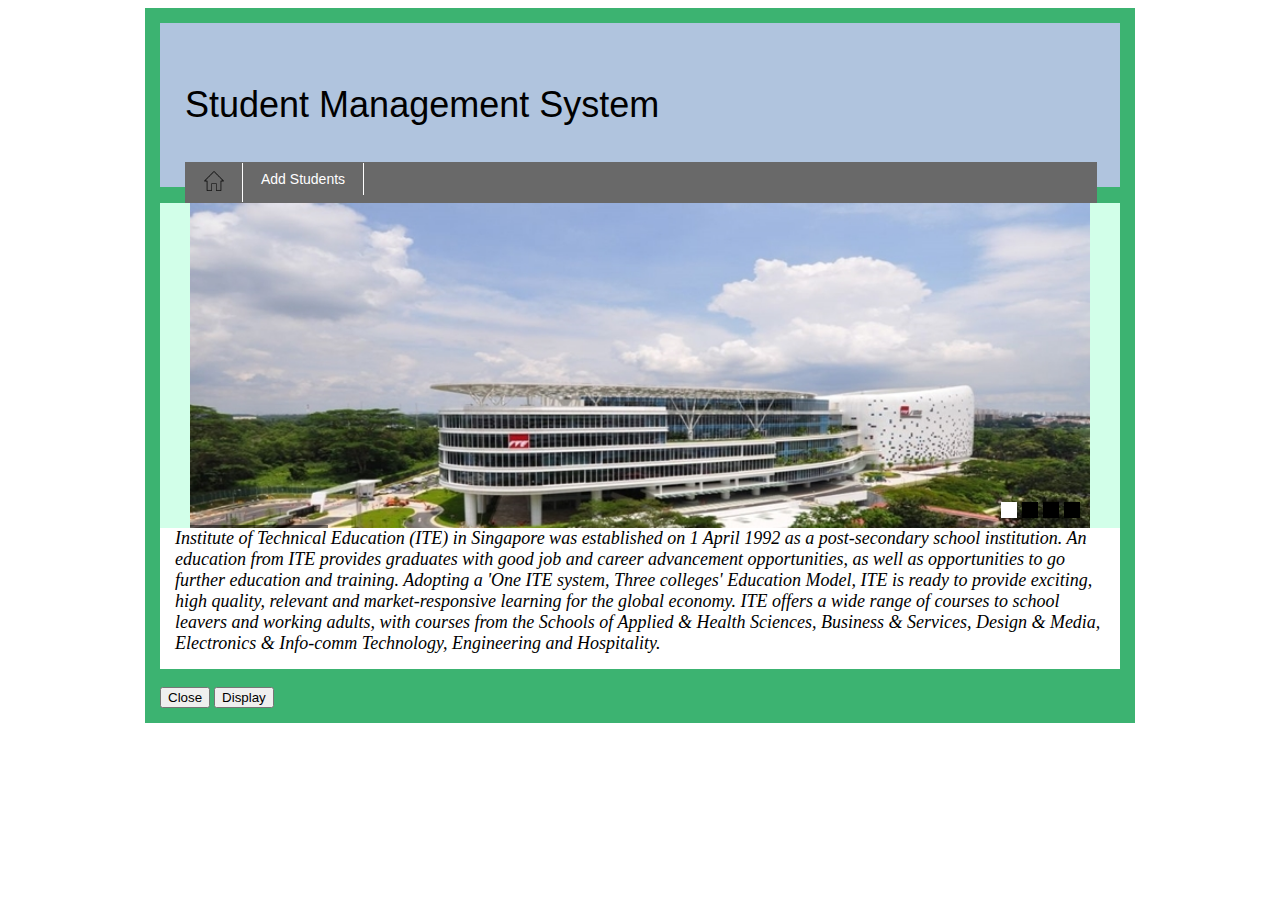
<file: Student_management_system/Index.html>
<!doctype html>
<html>
<head>
<meta charset="UTF-8">
<title>Index</title>
<link rel="stylesheet" type="text/css" href="jquery.slider.css">
<script src="jquery.min.js"></script>
<script src="jquery.slider.min.js"></script>
<link rel="stylesheet" type="text/css" href="style.css">
<script src="homebuttons.js"></script>
</head>

<body>
   <div id="wrapper">
  <div id="header">
    <div title="page1">
      <p>Student Management System</p>
    </div>
    <div id="topnav">
      <ul>
        <li>
          <a href="Index.html">
            <img src="home-icon-png-white-18.jpg" width="20" height="20">
          </a>
        </li>
        <li>
          <a href="student.html" style="color: white;">Add Students</a>
        </li>
      </ul>
    </div>
  </div>
  <div id="content-wrapper">
		<div class="sposition">
            <div class="slider">
                <div>
                    <img src="colpci1.jpg" class="colpci1">
                </div>

                <div>
                    <img src="colpci2.jpg" class="colpci2">
                </div>

                <div>
                    <img src="colpci3.png" class="colpci3">
                </div>
        
                <div>
                    <img src="colpci4.jpg" class="colpci4">
                </div>
            </div>
        </div>
	   </div>
	   <div id="box">
				<p class="paris">Institute of Technical Education (ITE) in Singapore was established on 1 April 1992 as a post-secondary school institution. An education from ITE provides graduates with good job and career advancement opportunities, as well as opportunities to go further education and training. Adopting a 'One ITE system, Three colleges' Education Model, ITE is ready to provide exciting, high quality, relevant and market-responsive learning for the global economy. ITE offers a wide range of courses to school leavers and working adults, with courses from the Schools of Applied &amp; Health Sciences, Business &amp; Services, Design &amp; Media, Electronics &amp; Info-comm Technology, Engineering and Hospitality.
				</p>
			</div>
	   <div class="flex-container">
	   <input type="button" value="Close" name="button1" id="button1" class="buttons">
	   <input type="button" value="Display" name="button2" id="button2" class="buttons">
		   </div>
	</div>
<script>
    $(".slider").slideshow({
        width : 900, 
        height : 325,
        transition : ['barLeft', 'barRight']
    });
</script>
</body>
</html>
</file>
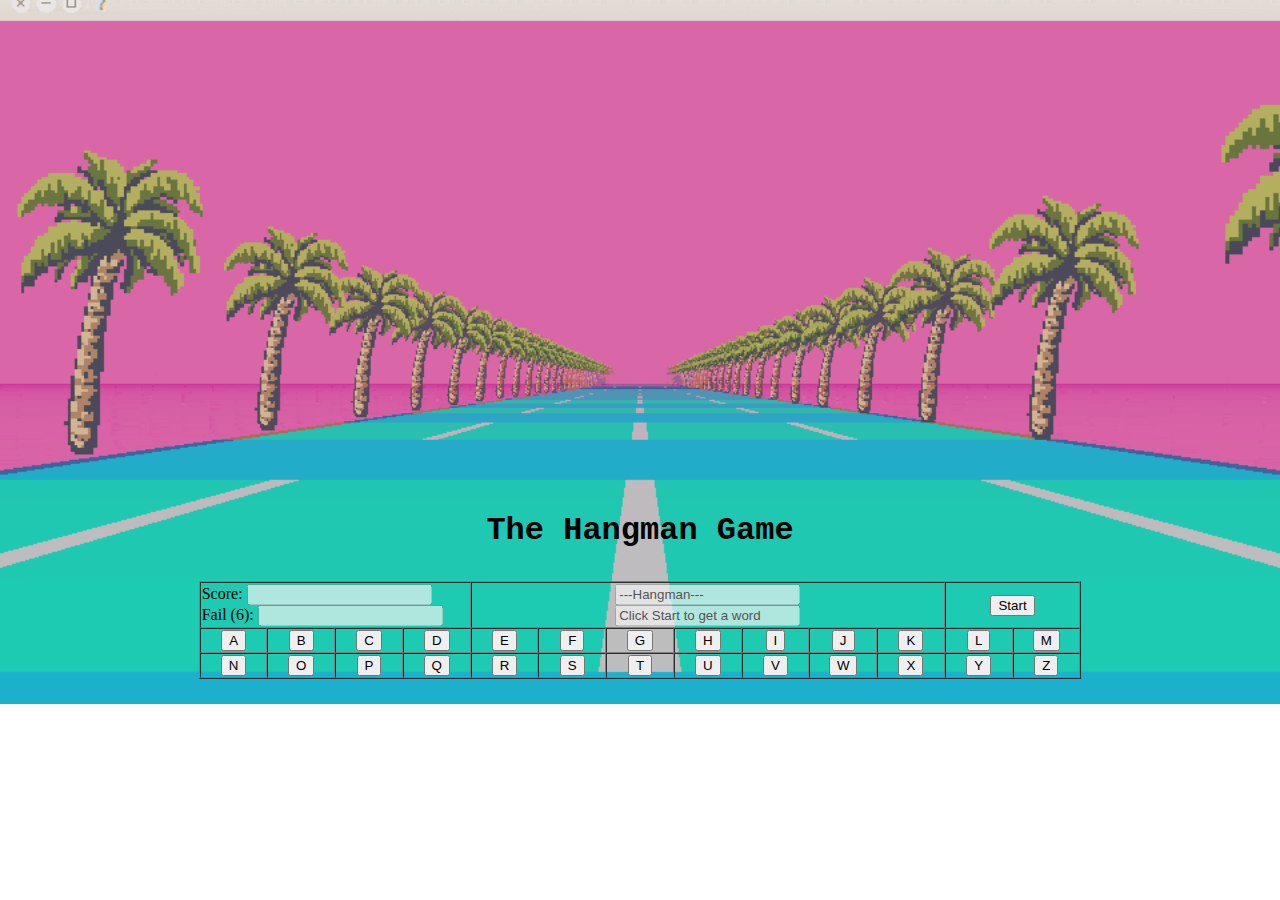
<file: Hangman Game/HangmanGame.html>
<!doctype html>
<html>
<head>
<meta charset="utf-8">
<title>Untitled Document</title>
	<link type="text/css" rel="stylesheet" href="styles.css">
<script type="text/javascript">
randomwords = ["Singapore", "Malaysia", "Japan", "Somalia", "England", "Korea"];
	guessWord = "";
	selectedWord="";
	score=0;
	fails=0;
	function start()	
	{
		var inputs = document.getElementsByTagName("INPUT");
        for (var i = 0; i < inputs.length; i++) {
            inputs[i].disabled = false;
			document.getElementById("box1").disabled = true;
			document.getElementById("box2").disabled = true;
			document.getElementById("score1").disabled = true;
			document.getElementById("score2").disabled = true;
        }
		document.getElementById("box2").value = null;
		fails="0";
		num = Math.floor(Math.random() * randomwords.length);
		selectedWord = randomwords[num].toUpperCase();
		guessWord = "";
		for(x=0; x<selectedWord.length;x++)
		{
			guessWord += "*";
		}
		document.getElementById("box1").value = guessWord;
		document.getElementById("score1").value = score;
		document.getElementById("score2").value = fails;
	}
	function check(value)
		{
			document.getElementById(value).disabled = true;
			document.getElementById("box2").value = document.getElementById("box2").value + value + ", ";
			correct=false
			for(i=0; i<selectedWord.length;i++)
				{
					if(value==selectedWord.charAt(i))
					{
						guessWord=  guessWord.substr(0 , i) + value + guessWord.substr(i+1);
						correct=true
					}
				}
				if(correct==false)
				{
					fails++;
					document.getElementById("score2").value = fails;
				if(fails > 5)
					{
						alert("You have exceeded " + fails + " tries, click start to try again !");
					}
				}
			document.getElementById("box1").value = guessWord;
				if(guessWord==selectedWord)
					{
						score++;
						document.getElementById("score1").value=score;
						alert("Nice you guessed it, now click start to get a new word again !");
					}
		}
</script>
</head>
<body>
	<h1 align="center"><p class="monospace">The Hangman Game</p></h1>
<table border="1" cellspacing="0" align="center">
  <tr>
    <td colspan="4"> Score:
      <input type="text" id="score1" disabled>
      <br/>
      Fail (6):
      <input type="text" id="score2" disabled></td>
    <td colspan="7" align="center"><input type="text" id="box1" value="---Hangman---" disabled>
      <br/>
      <input type="text" id="box2" value="Click Start to get a word" disabled>
	  </td>
    <td colspan="2" align="center"><input type="button" value="Start" onClick="start()"/></td>
  </tr>
  <tr>
    <td width ="7%" align="center"><input type="button" id="A" value="A" onClick="check('A')"/></td>
    <td width ="7%" align="center"><input type="button" id="B" value="B" onClick="check('B')"/></td>
    <td width ="7%" align="center"><input type="button" id="C" value="C" onClick="check('C')"></td>
    <td width ="7%" align="center"><input type="button" id="D" value="D" onClick="check('D')"></td>
    <td width ="7%" align="center"><input type="button" id="E" value="E" onClick="check('E')"></td>
    <td width ="7%" align="center"><input type="button" id="F" value="F" onClick="check('F')"></td>
    <td width ="7%" align="center"><input type="button" id="G" value="G" onClick="check('G')"></td>
    <td width ="7%" align="center"><input type="button" id="H" value="H" onClick="check('H')"></td>
    <td width ="7%" align="center"><input type="button" id="I" value="I" onClick="check('I')"></td>
    <td width ="7%" align="center"><input type="button" id="J" value="J" onClick="check('J')"></td>
    <td width ="7%" align="center"><input type="button" id="K" value="K" onClick="check('K')"></td>
    <td width ="7%" align="center"><input type="button" id="L" value="L" onClick="check('L')"></td>
    <td width ="7%" align="center"><input type="button" id="M" value="M" onClick="check('M')"></td>
  </tr>
  <tr>
    <td align="center"><input type="button" id="N" value="N" onClick="check('N')"></td>
    <td align="center"><input type="button" id="O" value="O" onClick="check('O')"></td>
    <td align="center"><input type="button" id="P" value="P" onClick="check('P')"></td>
    <td align="center"><input type="button" id="Q" value="Q" onClick="check('Q')"></td>
    <td align="center"><input type="button" id="R" value="R" onClick="check('R')"></td>
    <td align="center"><input type="button" id="S" value="S" onClick="check('S')"></td>
    <td align="center"><input type="button" id="T" value="T" onClick="check('T')"></td>
    <td align="center"><input type="button" id="U" value="U" onClick="check('U')"></td>
    <td align="center"><input type="button" id="V" value="V" onClick="check('V')"></td>
    <td align="center"><input type="button" id="W" value="W" onClick="check('W')"></td>
    <td align="center"><input type="button" id="X" value="X" onClick="check('X')"></td>
    <td align="center"><input type="button" id="Y" value="Y" onClick="check('Y')"></td>
    <td align="center"><input type="button" id="Z" value="Z" onClick="check('Z')"></td>
  </tr>
</table>
</body>
</html>
</file>
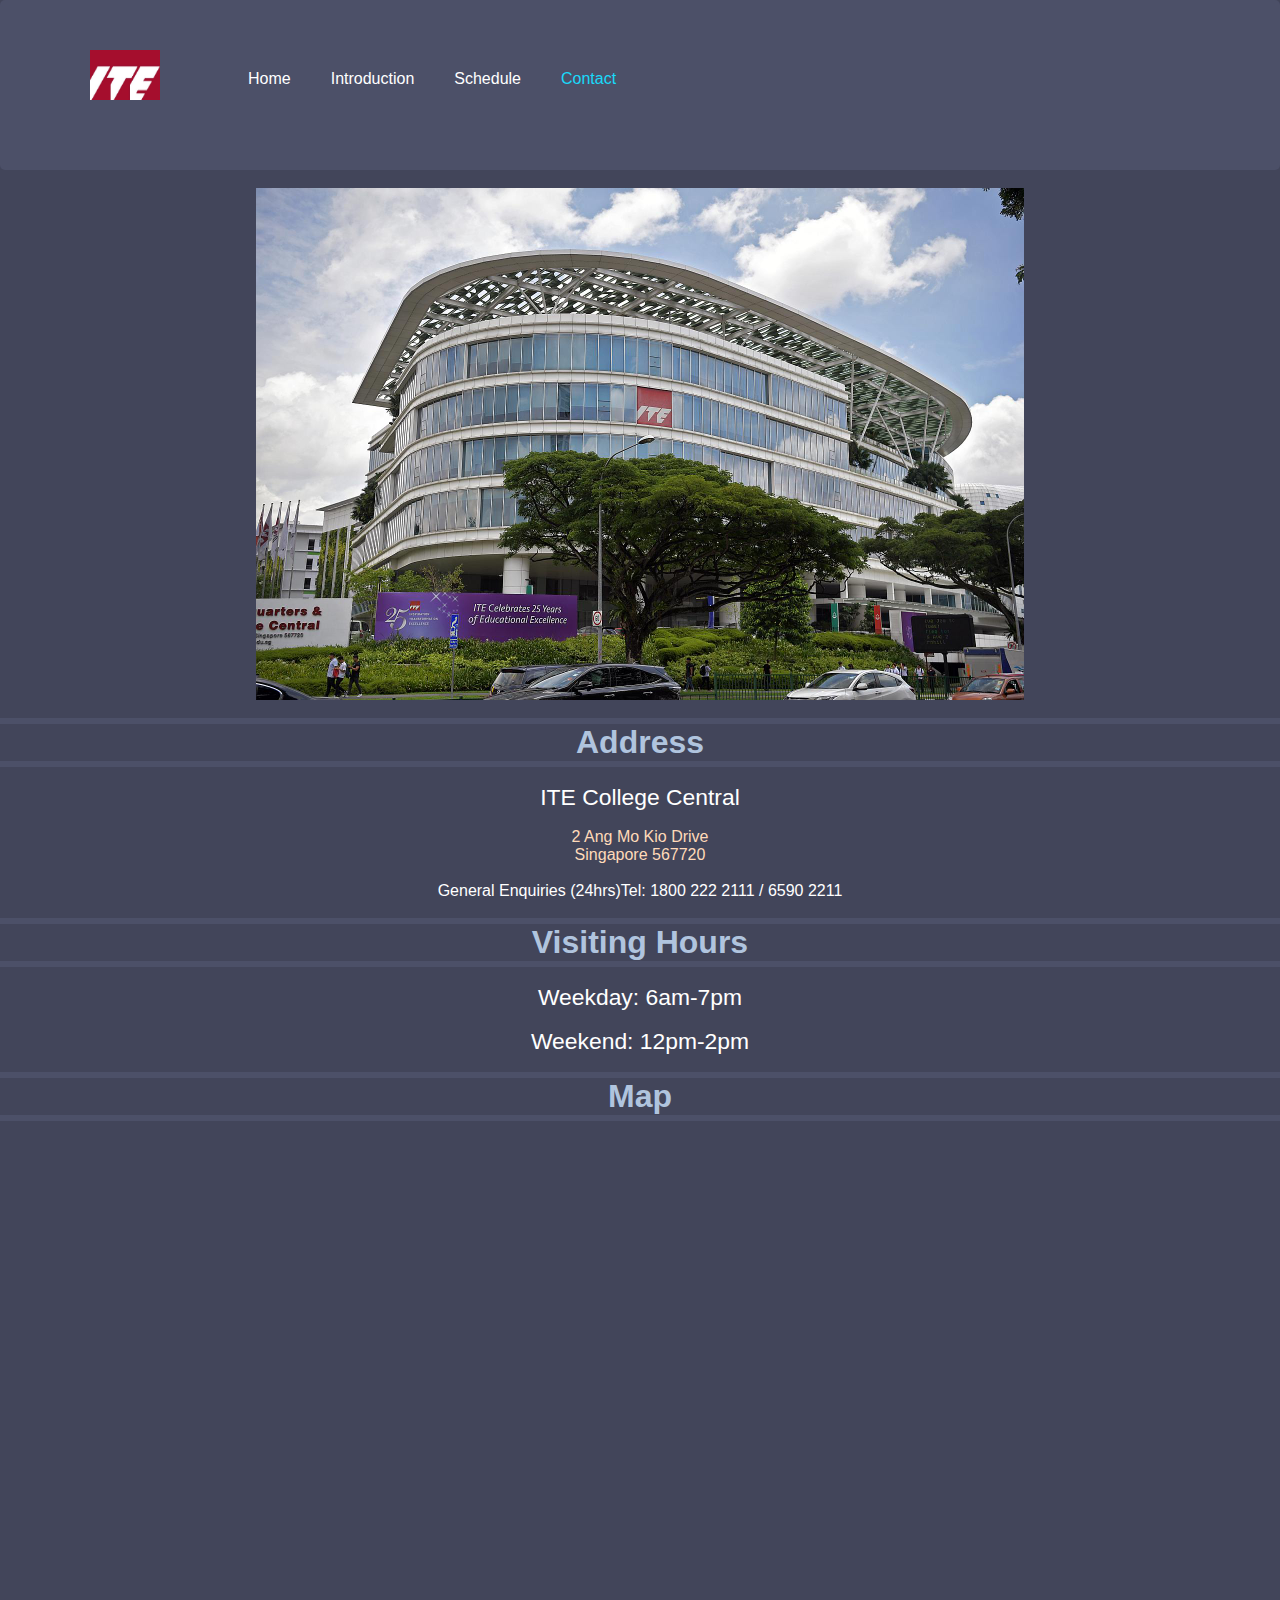
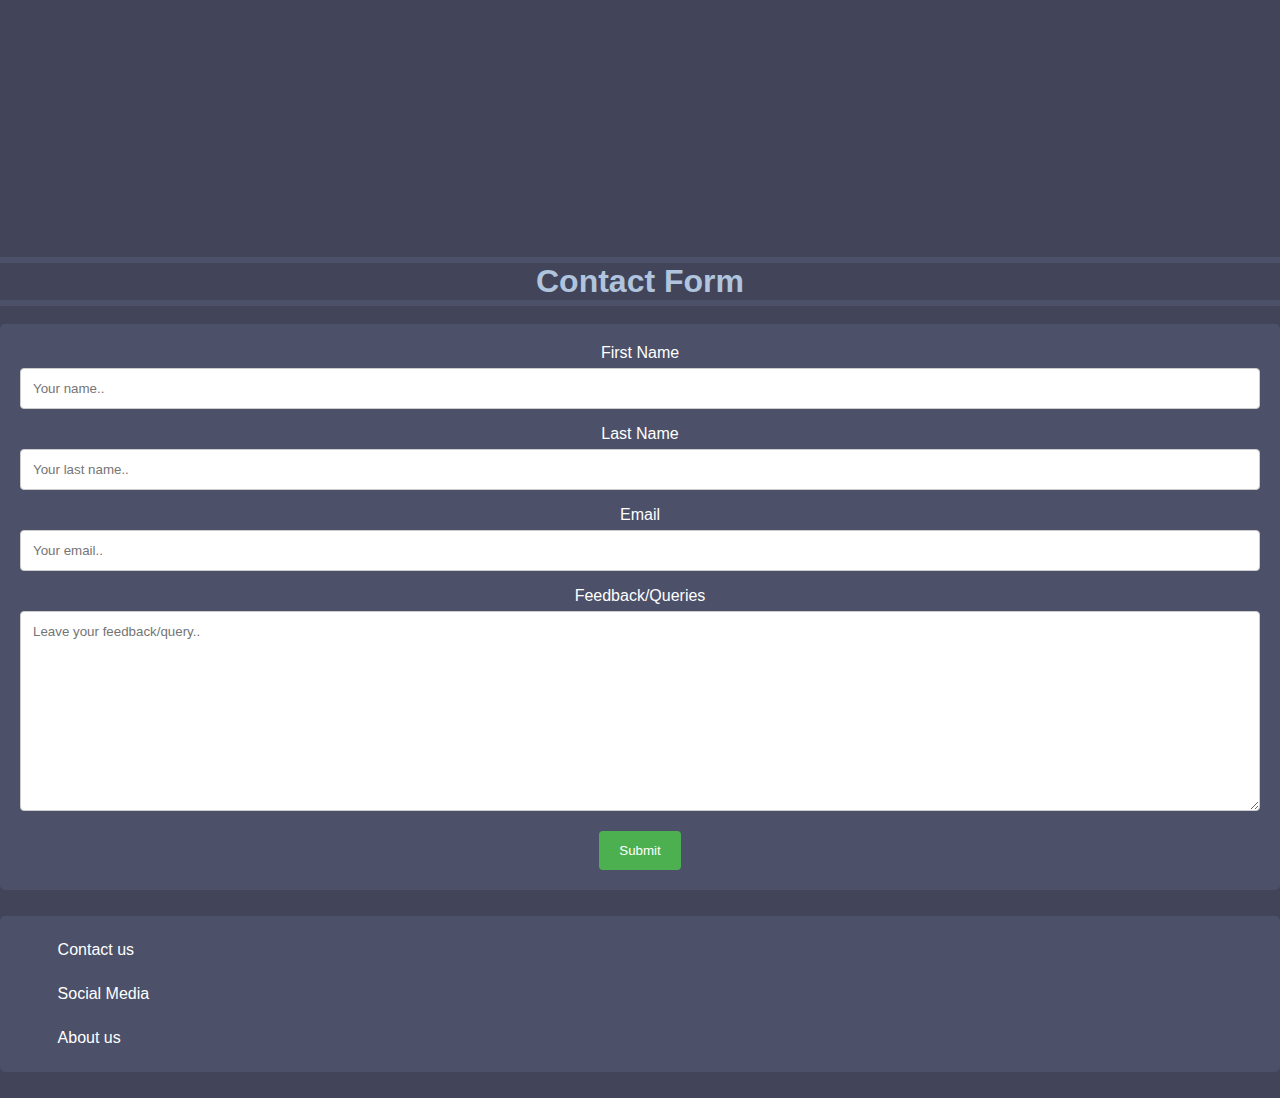
<file: ITE web design experiment 2/Contact.html>
<!doctype html>
<html>
<head>
<meta charset="utf-8">
<title>Untitled Document</title>
	<link rel="stylesheet" href="style.css">
</head>

<body>
		<div class="container">
			<div class="menu">
                <header>
				<ul>
					<li class="logo"><a href="Home.html"><img src="logo.jpeg" class="logo"></a></li>
					<li><a href="Home.html" class="home">Home</a></li>
					<li><a href="Introduction.html" class="intro">Introduction</a></li>
					<li><a href="Schedule.html" class="schedule">Schedule</a></li>
					<li class="active">Contact</li>
				</ul>
				</header>
			</div>
		</div>
	<br>
	<div class="location"><img src="dw-ite-employment-180206.jpg" class="college"></div>
	<br>
<hr class="solid" style="border: 3px solid #4c5068;">
<div class="located" style="text-align: center;">
	<h1 class="addy" style="color: lightsteelblue;">Address</h1>
<hr class="solid" style="border: 3px solid #4c5068;">
	<br>
	<h3 class="itecc" style="color: white;">ITE College Central</h3>
	<p class="week" style="color: peachpuff;">2 Ang Mo Kio Drive</p>
	<p class="week" style="color: peachpuff;">Singapore 567720</p>
	<br>
	<p class="week">General Enquiries (24hrs)Tel: 1800 222 2111 / 6590 2211</p>
	</div>
	<br>
	<hr class="solid" style="border: 3px solid #4c5068;">
	
	<div class="visithours" style="text-align: center;">
	<h1 class="addy" style="color: lightsteelblue;">Visiting Hours</h1>
	<hr class="solid" style="border: 3px solid #4c5068;">
	<br>
	<h3 class="week" style="color: white;">Weekday: 6am-7pm</h3>
		<h3 class="week" style="color: white;">Weekend: 12pm-2pm</h3>
	</div>
	<hr class="solid" style="border: 3px solid #4c5068;">
	<div class="map" style="text-align: center;">
		<h1 class="addy" style="color: lightsteelblue;">Map</h1>
		<hr class="solid" style="border: 3px solid #4c5068;">
	</div>
	<br>
	
	<div class="flex-container1">
	<iframe src="https://www.google.com/maps/embed?pb=!1m14!1m8!1m3!1d5640.822014182185!2d103.85425209796385!3d1.3785711715178883!3m2!1i1024!2i768!4f13.1!3m3!1m2!1s0x0%3A0x5c37585cc46eb695!2sITE%20College%20Central!5e0!3m2!1sen!2ssg!4v1605107603455!5m2!1sen!2ssg" allowfullscreen="" aria-hidden="false" tabindex="0" class="gmaps"></iframe>
	</div>
	<br>
	<hr class="solid" style="border: 3px solid #4c5068;">
	<div class="form" style="text-align: center;">
	<h1 class="addy" style="color: lightsteelblue;">Contact Form</h1>
	<hr class="solid" style="border: 3px solid #4c5068;">
		<br>

<div class="container">
  <form action="/action_page.php">
    <p class="moth">First Name</p>
    <input type="text" id="fname" name="firstname" class="input" placeholder="Your name..">

    <p class="mot">Last Name</p>
    <input type="text" id="lname" name="lastname" class="input" placeholder="Your last name..">
	  
	  <p class="mail">Email</p>
	  <input type="text" id="mail" name="mail" class="input" placeholder="Your email..">

    <p class="subject">Feedback/Queries</p>
    <textarea id="subject" name="subject" class="input2" placeholder="Leave your feedback/query.." style="height:200px"></textarea>

    <input type="submit" value="Submit">
  </form>
		</div>
	
		</div>
					<footer class="mainFooter">

		<p><a href="Contact.html">Contact us</a></p>
        <p><a href="#">Social Media</a></p>
		<p><a href="#">About us</a></p>
	</footer>


	

	
</body>
</html>
</file>
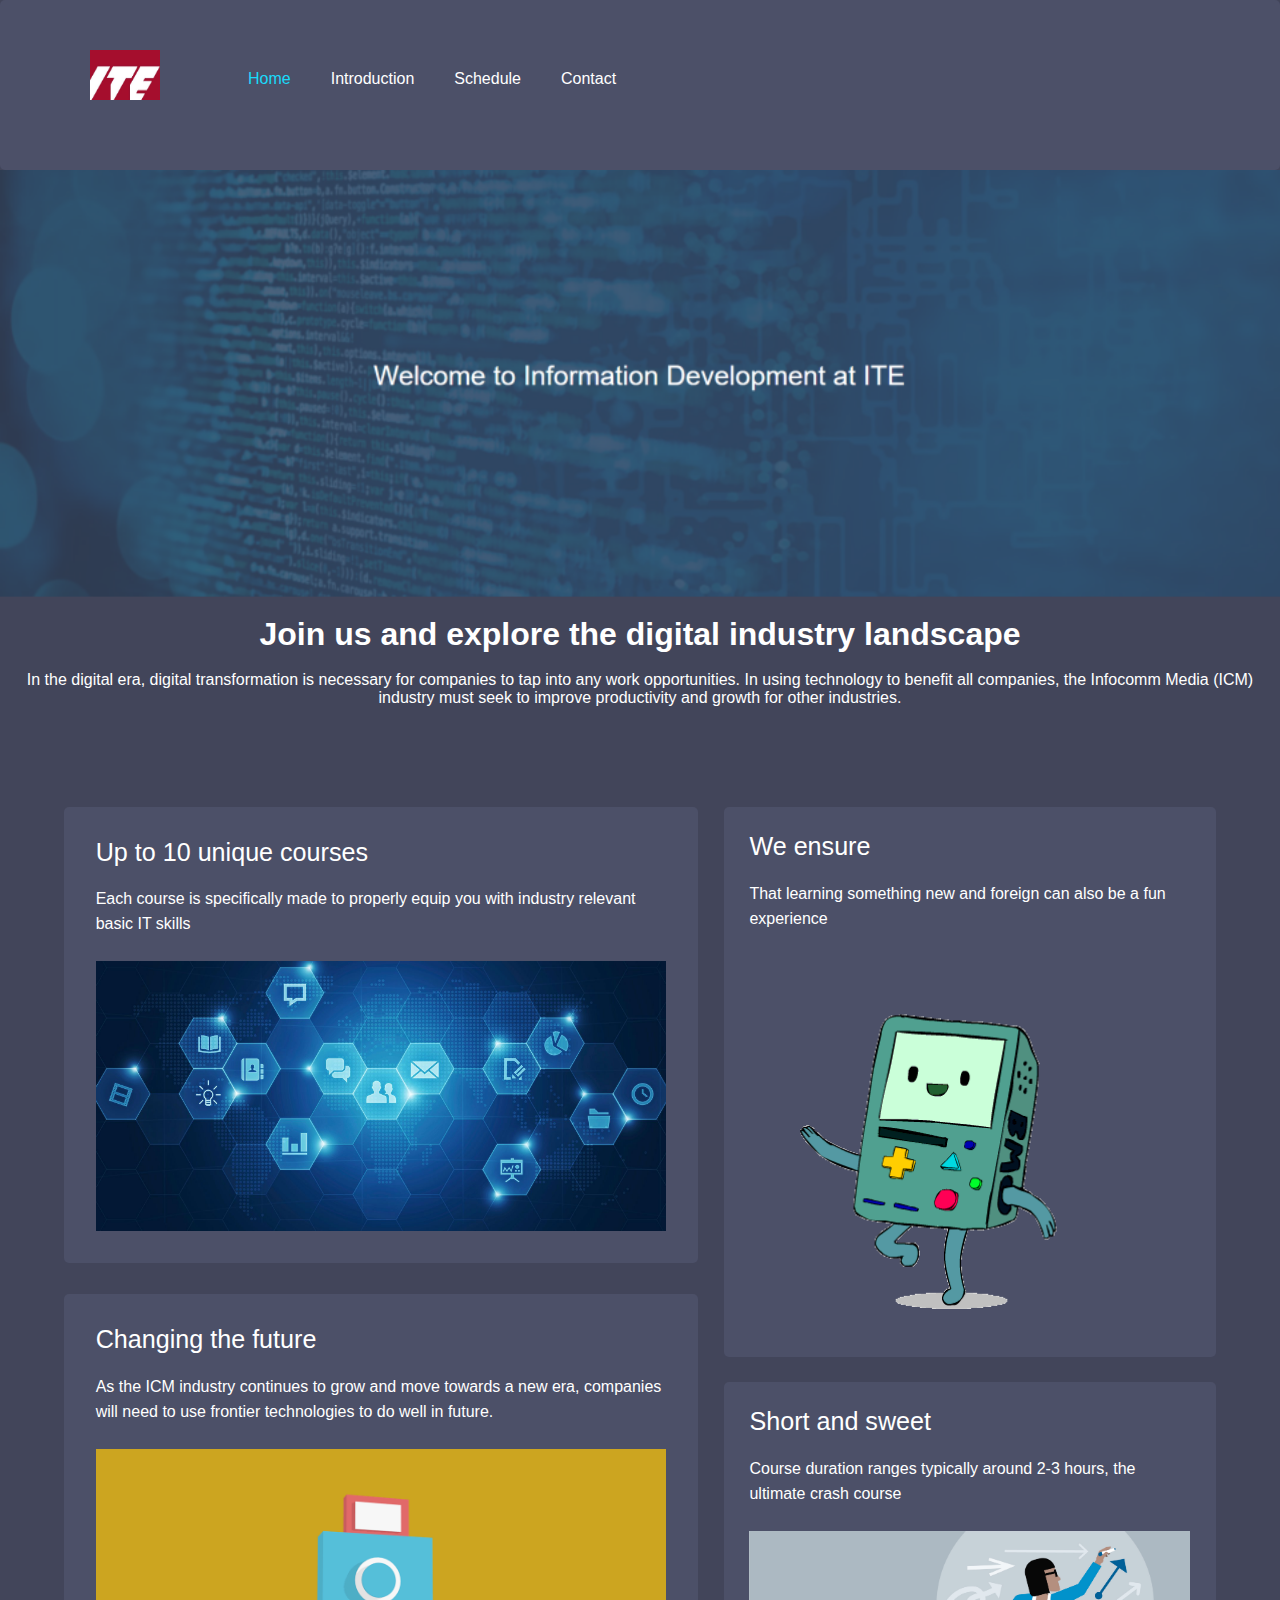
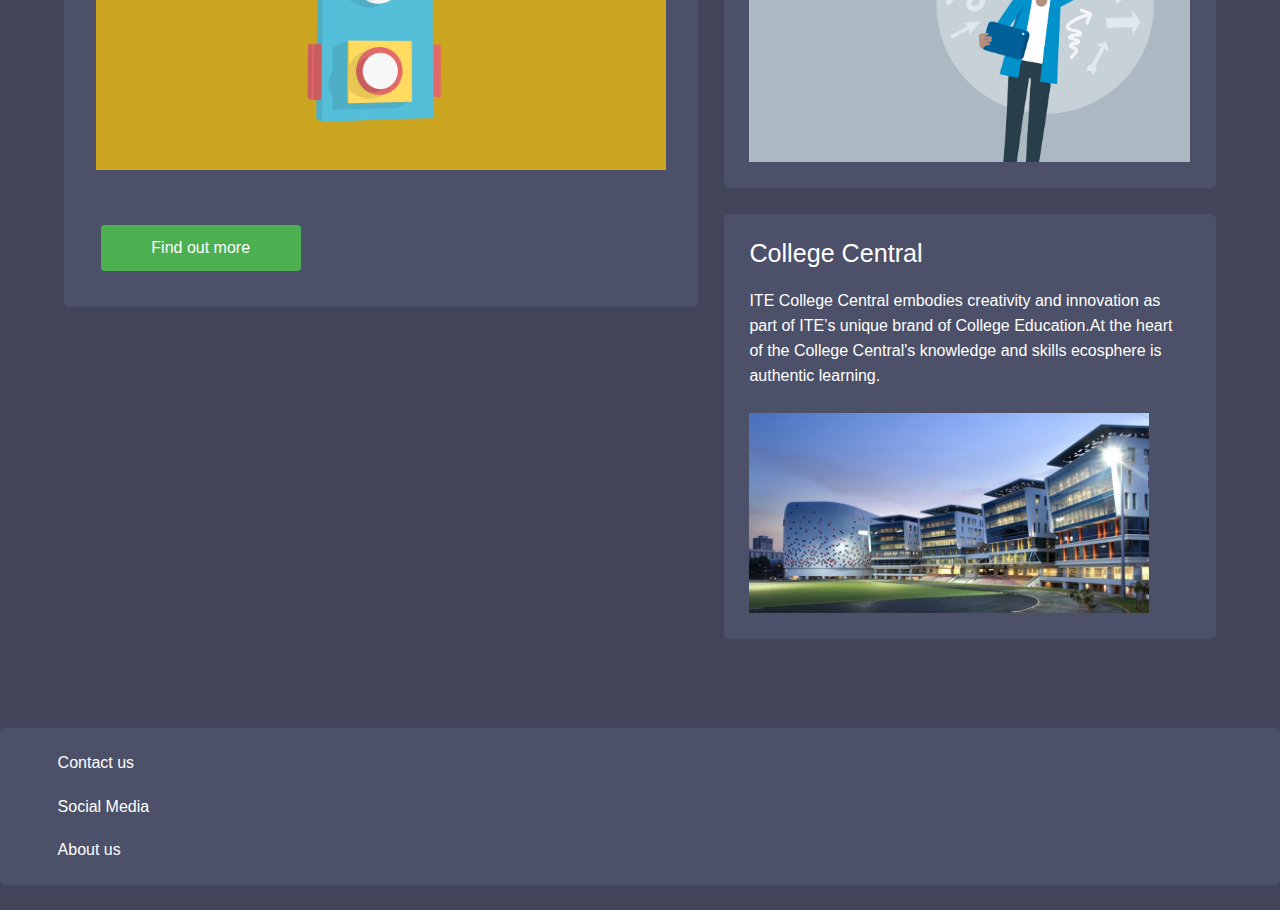
<file: ITE web design experiment 2/Home.html>
<!doctype html>
<html>
<head>
<meta charset="utf-8">
<title>PA1 IAD</title>
	<link rel="stylesheet" href="style.css">
</head>

<body>
		<div class="container">
			<div class="menu">
				<ul>
					<li class="logo"><a href="Home.html"><img src="logo.jpeg" class="logo"></a></li>
					<li class="active">Home</li>
					<li><a href="Introduction.html" class="intro">Introduction</a></li>
					<li><a href="Schedule.html" class="schedule">Schedule</a></li>
					<li><a href="Contact.html" class="contact">Contact</a></li>
				</ul>
			</div>
	</div>
	
	<div class="container2">
		<img src="unknown.png" class="cyberclaw">
	</div>
	
	<br>
	
	<header>
		<h1 class="city">Join us and explore the digital industry landscape</h1>
		<br>
		<p class="welcome">In the digital era, digital transformation is necessary for companies to tap into any work opportunities. In using technology to benefit all companies, the Infocomm Media (ICM) industry must seek to improve productivity and growth for other industries.</p><br>
	</header>
	
	<br>
	
		<div class="mainContent">
		<div class="content">	
		<article class="topcontent">	
		<header>
		<h2 class="itecc">Up to 10 unique courses</h2>
		</header>
				
		<content>
		<p class="week">Each course is specifically made to properly equip you with industry relevant basic IT skills</p>
			<br>
			<img src="iot-trends-2018.jpg" class="genC">
		</content>
					
		</article>

		<article class="bottomcontent">	
		<header>
		<h2 class="itecc">Changing the future</h2>
		</header>
	
		<content>
		<p class="week">As the ICM industry continues to grow and move towards a new era, companies will need to use frontier technologies to do well in future.</p>
			<br>
			<img src="e421675e-2070-453e-8354-156a8c41014f_rw_1920.gif" class="tech">
			<br>
			<br>
			<button class="button"><a href="Introduction.html"><span>Find out more</span></a></button>
		</content>
		</article>
		</div>
		
		<section class="sidecontent">
		<aside class="top-sidebar">
		<article>
		<h2 class="itecc">We ensure</h2>
		<p class="week">That learning something new and foreign can also be a fun experience</p>
		<img src="game-boy.gif" class="bmo">
		 </article>
		</aside>
				
		<aside class="middle-sidebar">
		<article>
		<h2 class="itecc">Short and sweet</h2>
		<p class="week">Course duration ranges typically around 2-3 hours, the ultimate crash course</p>
		<br>
		<img src="LP_AdvanceYourCareerAsAGraphicDesigner_1200x630-1518475187531.jpg" class="teach">
		 </article>
		</aside>				

		<aside class="bottom-sidebar">
		<article>
		<h2 class="itecc">College Central</h2>
		<p class="week">ITE College Central embodies creativity and innovation as part of ITE’s unique brand of College Education.At the heart of the College Central's knowledge and skills ecosphere is authentic learning.</p>
		<br>
			<img src="ITE_College_Central.jpeg" class="camp">
		 </article>
		</aside>
		</section>	
	</div>
	
		<footer class="mainFooter">

		<p><a href="Contact.html">Contact us</a></p>
        <p><a href="#">Social Media</a></p>
		<p><a href="#">About us</a></p>
	</footer>
	

	  <script src="https://unpkg.com/aos@next/dist/aos.js"></script>
  <script>
    AOS.init();
  </script>
</body>
</html>
</file>
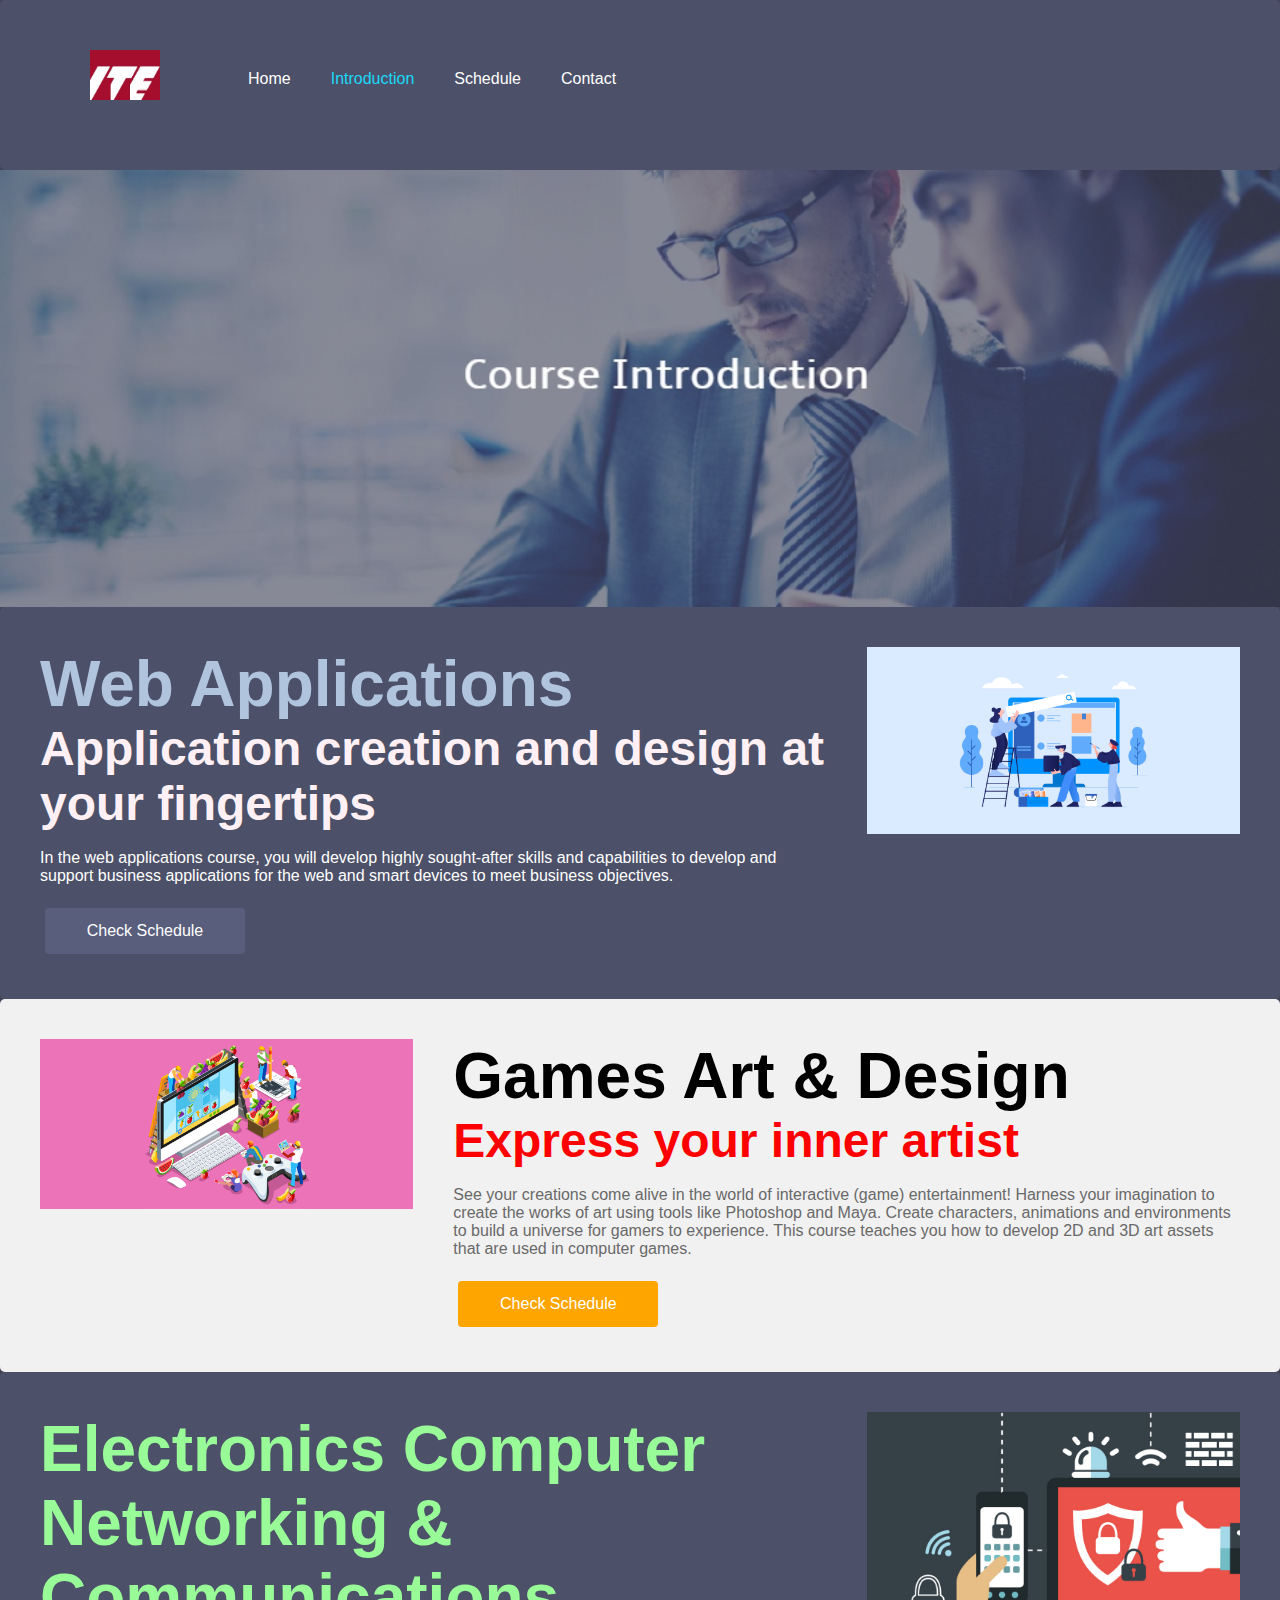
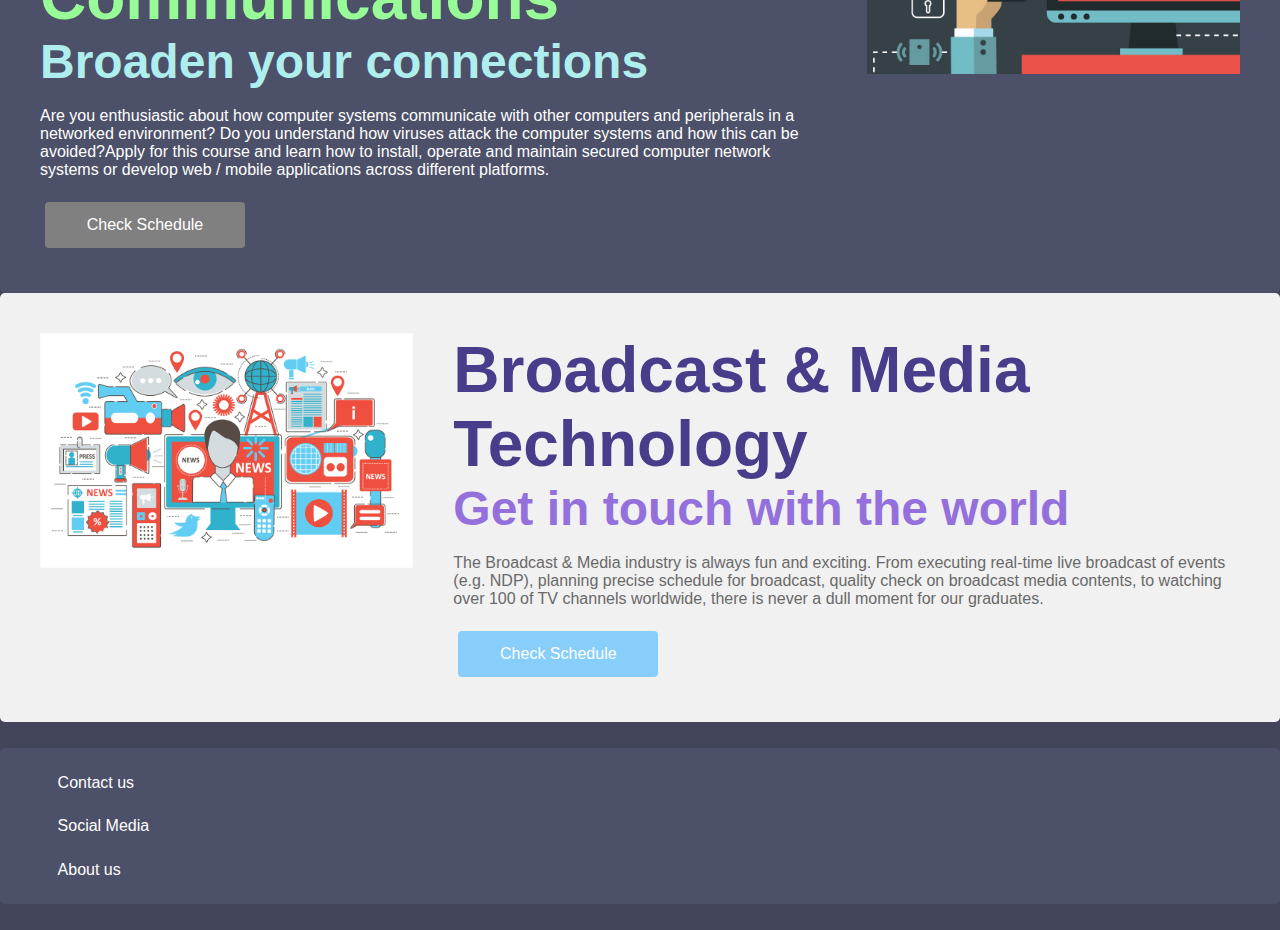
<file: ITE web design experiment 2/Introduction.html>
<!doctype html>
<html>
<head>
<meta charset="utf-8">
<title>PA1 IAD</title>
	<link rel="stylesheet" href="style.css">
</head>

<body>
		<div class="container">
			<div class="menu">
				<header class="menuu">
				<ul>
					<li class="logo"><a href="Home.html"><img src="logo.jpeg" class="logo"></a></li>
					<li><a href="Home.html" class="home">Home</a></li>
					<li class="active">Introduction</li>
					<li><a href="Schedule.html" class="schedule">Schedule</a></li>
					<li><a href="Contact.html" class="contact">Contact</a></li>
				</ul>
                 </header>
			</div>
		</div>
	
	<div class="containbanner">
		<img src="stufff.jpg" class="intro">
	</div>
	

	
<div class="container">
  <div class="row">
    <div class="column-66">
      <h1 class="xlarge-font" style="color:lightsteelblue;"><b>Web Applications</b></h1>
      <h1 class="large-font" style="color:lavenderblush;"><b>Application creation and design at your fingertips</b></h1>
		<br>
      <p class="desc1">In the web applications course, you will develop highly sought-after skills and capabilities to develop and support business applications for the web and smart devices to meet business objectives.</p>
		<br>
      <button class="button" style="background-color:#595E7C;"><a href="Schedule.html"><span>Check Schedule</span></a></button>
    </div>
    <div class="column-33">
        <img src="Ways-in-Which-Web-Application-Development-is-Changing.png" width="500" height="700">
    </div>
  </div>
</div>


<div class="container" style="background-color:#f1f1f1">
  <div class="row">
    <div class="column-33">
      <img src="Featured.jpg" alt="App" width="600" height="900">
    </div>
    <div class="column-66">
      <h1 class="xlarge-font"><b>Games Art &amp; Design</b></h1>
      <h1 class="large-font" style="color:red;"><b>Express your inner artist</b></h1>
		<br>
      <p class="desc2"><span style="color:dimgray">See your creations come alive in the world of interactive (game) entertainment! Harness your imagination to create the works of art using tools like Photoshop and Maya. Create characters, animations and environments to build a universe for gamers to experience. This course teaches you how to develop 2D and 3D art assets that are used in computer games.</span></p>
		<br>
      <button class="button" style="background-color:orange;"><a href="Schedule.html"><span>Check Schedule</span></a></button>
    </div>
  </div>
</div>


<div class="container">
  <div class="row">
    <div class="column-66">
      <h1 class="xlarge-font" style="color: palegreen;"><b>Electronics Computer Networking &amp; Communications</b></h1>
      <h1 class="large-font" style="color:paleturquoise;"><b>Broaden your connections</b></h1>
		<br>
      <p class="desc3"><span style="color: white;">Are you enthusiastic about how computer systems communicate with other computers and peripherals in a networked environment? Do you understand how viruses attack the computer systems and how this can be avoided?Apply for this course and learn how to install, operate and maintain secured computer network systems or develop web / mobile applications across different platforms.</span></p>
		<br>
      <button class="button" style="background-color:grey;"><a href="Schedule.html"><span>Check Schedule</span></a></button>
    </div>
    <div class="column-33">
        <img src="services-data-security.jpg" width="440" height="600" >
    </div>
  </div>
</div>
	
	
<div class="container" style="background-color:#f1f1f1">
  <div class="row">
    <div class="column-33">
      <img src="mass-media.jpg" alt="App" width="600" height="900">
    </div>
    <div class="column-66">
      <h1 class="xlarge-font" style="color:darkslateblue"><b>Broadcast &amp; Media Technology</b></h1>
      <h1 class="large-font" style="color:mediumpurple;"><b>Get in touch with the world</b></h1>
		<br>
      <p class="desc4"><span style="color:dimgray">The Broadcast &amp; Media industry is always fun and exciting. From executing real-time live broadcast of events (e.g. NDP), planning precise schedule for broadcast, quality check on broadcast media contents, to watching over 100 of TV channels worldwide, there is never a dull moment for our graduates.</span></p>
		<br>
      <button class="button" style="background-color:lightskyblue;"><a href="Schedule.html"><span>Check Schedule</span></a></button>
    </div>
  </div>
</div>
	
			<footer class="mainFooter">

		<p><a href="Contact.html">Contact us</a></p>
        <p><a href="#">Social Media</a></p>
		<p><a href="#">About us</a></p>
	</footer>
	
</body>
</html>
</file>
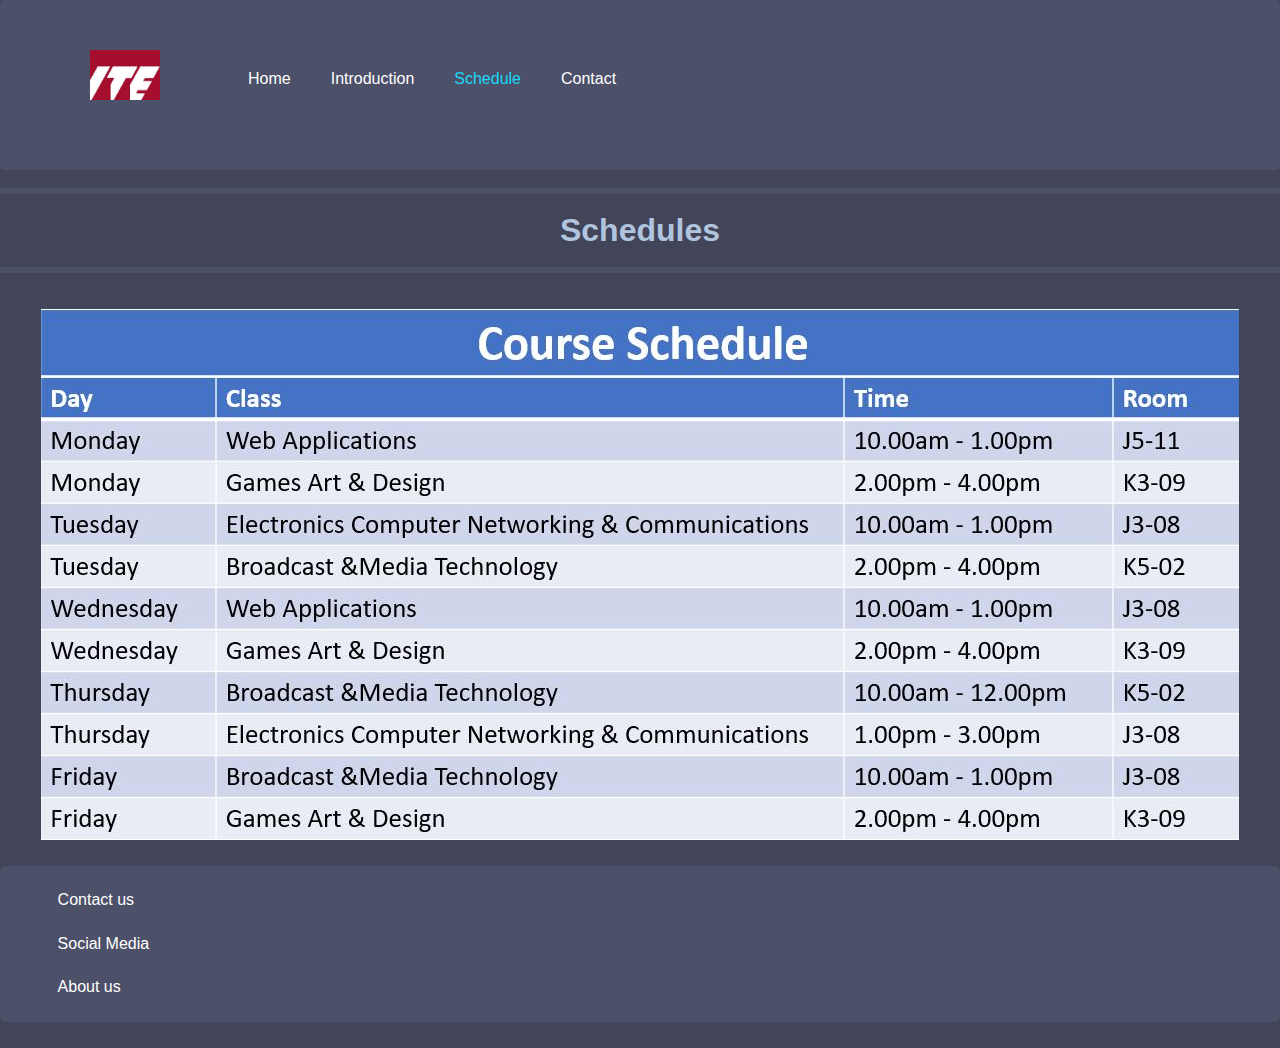
<file: ITE web design experiment 2/Schedule.html>
<!doctype html>
<html>
<head>
<meta charset="utf-8">
<title>Untitled Document</title>
	<link rel="stylesheet" href="style.css">
</head>

<body>
		<div class="container">
			<div class="menu">
		       <header>
				<ul>
					<li class="logo"><a href="Home.html"><img src="logo.jpeg" class="logo"></a></li>
					<li><a href="Home.html" class="home">Home</a></li>
					<li><a href="Introduction.html" class="intro">Introduction</a></li>
					<li class="active">Schedule</li>
					<li><a href="Contact.html" class="contact">Contact</a></li>
				</ul>
				</header>
			</div>
		</div>
	<br>
	<hr class="solid" style="border: 3px solid #4c5068;">
	<br>
	<div class="sched" style="text-align:center;">
		<h1 class="schedulee" style="color: lightsteelblue;">Schedules</h1>
	</div>
	<br>
	<hr class="solid" style="border: 3px solid #4c5068;">
	<br>
	<br>
	<div class="flex-container">
	<img src="course_schedule.jpeg" class="stufd">
	</div>
	
			<footer class="mainFooter">

		<p><a href="Contact.html">Contact us</a></p>
        <p><a href="#">Social Media</a></p>
		<p><a href="#">About us</a></p>
	</footer>
</body>
</html>
</file>
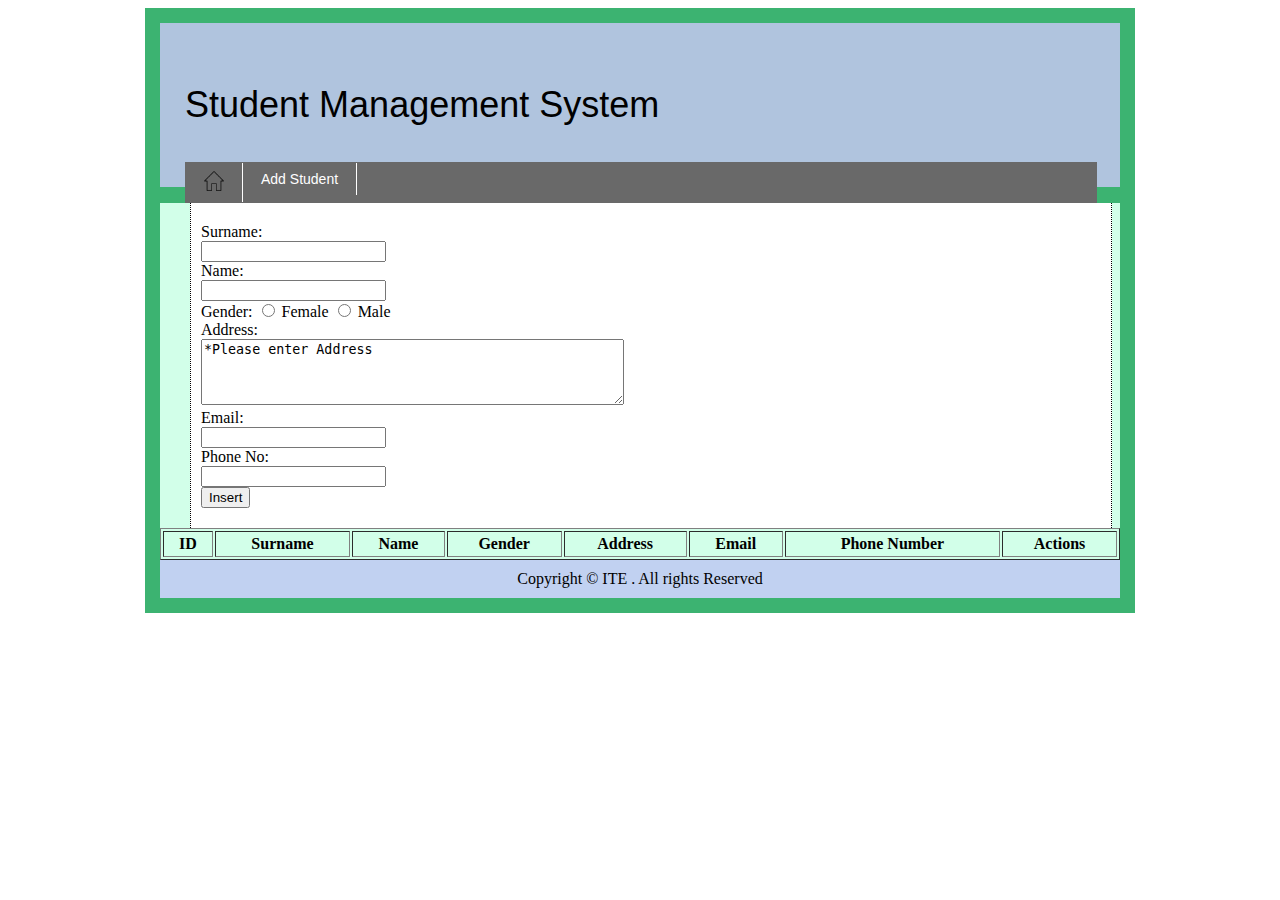
<file: Student_management_system/student.html>
<!doctype html>
<html>
<head>
<meta charset="utf-8">
<title>Untitled Document</title>
<link href="styles.css" rel="stylesheet" type="text/css">
<script src="jquery-3.3.1.min.js"></script>
<script src="customers.js"></script>
</head>

<body>
<div id="wrapper">
	<div id="header">
		<div title="Page 1">
			<p>Student Management System</p>
		</div>
		<div id="topnav">
			<ul>
				<li>
					<a href="Index.html">
						<img src="home-icon-png-white-18.jpg" width="20" height="20">
					</a>
				</li>
				<li>
					<a href="student.html" style="color: white;">Add Student</a>
				</li>
			</ul>
		</div>
	</div>
	
	<div id="content-wrapper">
		<div id="content">
			<form id="customerform">
				<div>
					<label>Surname:</label>
					<div class="field">
						<input type="text" name="surname" id="surname" required>
						<span class="error" id="surname_msg" style="display: none">*Surname cannot be empty and can only contain alphabets</span>
					</div>
				</div>
				<div>
					<label>Name:</label>
					<div class="field">
						<input type="text" name="name" id="name" required>
						<span class="error" id="name_msg" style="display: none">*Name cannot be empty and can only contain alphabets</span>
					</div>
				</div>
				<div>
					<label>Gender:</label>
					<input type="radio" name="gender" id="gender" value="Female" required> Female
					<input type="radio" name="gender" id="gender" value="Male" required> Male
					<br>
				</div>
				<div>
					<label>Address:</label>
					<br>
					<textarea id="address" name="address" rows="4" cols="50" required>*Please enter Address
					</textarea>
				</div>
				<div>
					<label>Email:</label>
					<div class="field">
						<input type="email" name="email" id="email" required>
					</div>
				</div>
				<div>
				<label>Phone No:</label>
				<div class="field">
					<input type="number" name="phone" id="phone" required>
					<span class="error" id="phone_msg" style="display:none">*Phone cannot be empty</span>
				</div>
			</div>
				
				<input type="submit" id="InsertStudent" value="Insert">
			</form>
		</div>
	  <div>
		  <table width="100%" id="tblData" cellpadding="3px" border="1">
			  <tr>
				  <th>ID</th>
				  <th>Surname</th>
				  <th>Name</th>
				  <th>Gender</th>
				  <th>Address</th>
				  <th>Email</th>
				  <th>Phone Number</th>
				  <th>Actions</th>
			  </tr>
		  </table>
	  </div>
  </div>
<div id="footer">Copyright &copy; ITE . All rights Reserved</div>
</div>
</body>
</html>
</file>
<file: Student_management_system/style.css>
@charset "UTF-8";
/* CSS Document */
.paragraph1 {
	padding: 2%;
}
.container {
 background-color:rgba(255,255,255,.3);
 width:900px;
 height:700px;
 margin: 0 auto;
}
.sposition {
 width:900px;
 height:325px;
margin-left: auto;
margin-right: auto;
}
.header {
 background-color:rgba(255,0,0,.3);
 width:900px;
 height:50px;
 font-size:24px;
 text-align:center;
}

#wrapper {
	width:960px;
	margin:0px auto;
	padding: 15px;
	background-color: mediumseagreen;
}

#header {
	background-color: lightsteelblue;
	padding: 25px;
	font-family: "Trebuchet MS", Arial, Helvetica, sans-serif;
	font-size: 36px;
	font-style: normal;
	width: 910px;
}

a {
	font-size:14px;
}

#topnav {
	width:910px;
	float:left;
	background-color:dimgray;
	text-decoration: none;
	color: white;
	padding: 1px;
	
}

#topnav ul {
	margin:0;
	padding:0;
}

#topnav ul li {
	list-style-type: none;
	display: inline;
	text-align: right;
}

#topnav ul li a {
	display:block;
	padding:8px 18px;
	float:left;
	color:#00C;
	text-decoration:none;
	border-right:1px #fff solid;
}

#topnav a:hover {
	background-color: darkgrey;
	text-align: justify;
}

#content-wrapper {
	float:left;
	width:960px;
	background-color:#D2FFE9;
}

#leftnav {
	float:left;
	width:120px;
}

#content {
	float: center;
	width: 900px;
	margin-left: 30px;
	background-color: #fff;
	border-left: 1px #000 dotted;
	border-right: 1px #000 dotted;
	text-align: left;
	padding-top: 20px;
	padding-right: 10px;
	padding-bottom: 20px;
	padding-left: 10px;
	top: 900px;
	right: 800px;
}

#content-home {
	text-align: center;	
}


#right {
	float: left;
	width: 300px;
	height: 100px;
	margin-top: 0;
	margin-right: 4px;
	margin-bottom: 0;
	margin-left: 0;
	padding-top: 10px;
	padding-right: 0px;
	padding-bottom: 10px;
	padding-left: 0px;
	clear: left;
	top: 100px;
	right: 200px;
}

#footer {
	clear:both;
	background-color:#c1d1f1;
	padding:10px;
	text-align:center;
}
.ite{
	background-color: white;
	padding: 5px;
}
#input[type=text] {
	background-color: yellow;
}
.paris{
	background-color: white;
	padding: 15px;
	font-size: 18px;
	margin-top: 15%;
	font-style: oblique;
}
#box {
	padding: 0px;
}
.colpci1, .colpci2 {
	width: 100%;
}
.colpci3, .colpci4{
	width: 100%;
}
</file>
<file: Hangman Game/styles.css>
@charset "utf-8";
/* CSS Document */
.monospace {
  font-family: "Lucida Console", Courier, monospace;
}
body {
	background-image: url("1491013954_k0xrZ.gif");
	background-repeat: no-repeat;
	background-size: cover;
	background-position: center;
	margin-top: 40%;
}
</file>
<file: ITE web design experiment 2/style.css>
@charset "utf-8";
/* CSS Document */
*{
	margin: 0;
	padding: 0;
	font-family: sans-serif;
}
.container{
	width: 100%;
	height: auto;
	background: #42455a;
	padding: 10px;
}
.menu ul{
	display: inline-flex;
	margin: 50px;
}
.menu ul li{
    list-style: none;
	margin: 0 20px;
	color: #b2b1b1;
	cursor: pointer;
}
.menu ul li a:hover{
	color: #19dafa ;
}
.logo img{
	width: 70px;
	height: 50px;
	margin-top: -20px;
	margin-right: 48px;
}
.active{
	color: #19dafa !important;
}
.intro{
	text-decoration: none;
	color: white;
}
.home{
	text-decoration: none;
	color: white;
}
.schedule{
	text-decoration: none;
	color: white;
}
.contact{
	text-decoration: none;
	color: white;
}
.head{
	margin-bottom: 30%;
}
.itecc{
	width: 100%;
}
body{
	background-color: #42455a;
}
.centered {
  position: absolute;
  top: 50%;
  left: 50%;
  transform: translate(-50%, -130%);
  font-size: 40px;
  color: white;
}
.cyberclaw{
	width: 100%;
}
.campus{
   border: 5px solid #555;
	width: 30%;
	margin-left: 60%;
	position: relative;
}
.city{
	color: white;
	text-align: center;
}
.welcome{
	color: white;
	text-align: center;
}
h2 {font-size: 1.571em} 
h3 {font-size: 1.429em}
h4 {font-size: 1.286em}
h5 {font-size: 1.143em} 
h6 {font-size: 1em} 

h2, h3, h4, h5, h6 {
	font-weight: 400;
	line-height: 1.1;
	margin-bottom: .8em;
	color: white;
}
.mainContent {
overflow: hidden;
line-height: 25px;
border-radius: 5px;
-moz-border-radius: 5px;
-webkit-border-radius: 5px;
padding: 5%;
}
.topcontent {
background-color: #4c5068;
border-radius: 5px;
-moz-border-radius: 5px;
-webkit-border-radius: 5px;
padding: 5%;
margin-bottom: 5%;
}
.bottomcontent {
background-color: #4c5068;
border-radius: 5px;
-moz-border-radius: 5px;
-webkit-border-radius: 5px;
padding: 5%;
}
.content {
width: 55%;
float: left;
border-radius: 5px;
-moz-border-radius: 5px;
-webkit-border-radius: 5px;
}
.post-info {
font-style: italic;
color: #999;
font-size: 85%;
}
.top-sidebar {
margin-left: 5%;
border-radius: 5px;
-moz-border-radius: 5px;
-webkit-border-radius: 5px;
background-color: #4c5068;
padding: 5%;
margin-bottom: 5%;
}
.middle-sidebar {
margin-left: 5%;
border-radius: 5px;
-moz-border-radius: 5px;
-webkit-border-radius: 5px;
background-color: #4c5068;
padding: 5%;
margin-bottom: 5%;
}
.bottom-sidebar {
margin-left: 5%;
border-radius: 5px;
-moz-border-radius: 5px;
-webkit-border-radius: 5px;
background-color: #4c5068;
padding: 5%;
}
.sidecontent{
	float:right;
	width:45%;
}
.genC{
	height: auto;
	width: 100%;
	max-width: 800px;
}
.bmo{
	height:auto;
	width: 100%;
	max-width: 400px;
}
.tech{
	height: auto;
	width: 100%;
	max-width: 700px;
}
.teach{
	height: auto;
	width: 100%;
	max-width: 500px;
}
.camp{
	height: auto;
	width: 100%;
	max-width: 400px;
}
.button {
  border-radius: 4px;
  background-color: #42455a;
  border: none;
  text-align: center;
  font-size: 20px;
  padding: 20px;
  width: 200px;
  transition: all 0.5s;
  cursor: pointer;
  margin: 5px;
  text-decoration: none;
}

.button span {
  cursor: pointer;
  display: inline-block;
  position: relative;
  transition: 0.5s;
}

.button span:after {
  content: '\00bb';
  position: absolute;
  opacity: 0;
  top: 0;
  right: -20px;
  transition: 0.5s;
}

.button:hover span {
  padding-right: 25px;
	color: white;
}

.button:hover span:after {
  opacity: 1;
  right: 0;
}
.mainFooter {
width: 100%;
float: left;
margin-top: 2%;
margin-bottom: 2%;
padding-left: 0;
background-color: #4c5068;
border-radius: 5px;
-moz-border-radius: 5px;
-webkit-border-radius: 5px;
color: white;
text-decoration: none;
}
.mainFooter p {
width: 91%;
margin: 2% auto;
text-decoration: none;
color: white;
}
.mainFooter:hover{
	text-decoration: none;
	color: cyan;
}

a:link {
  text-decoration: none;
	color: white;
}

a:visited {
  text-decoration: none;
	color: white;
}

a:hover {
  text-decoration: none;
	color: cyan;
}

a:active {
  text-decoration: none;
}

p{
	color: white;
}
.intro{
	width: 100%;
}

* {
  box-sizing:border-box;
}



.container {
  padding: 64px;
}

.row:after {
  content: "";
  display: table;
  clear: both
}

.column-66 {
  float: left;
  width: 66.66666%;
  padding: 20px;
}

.column-33 {
  float: left;
  width: 33.33333%;
  padding: 20px;
}

.large-font {
  font-size: 48px;
}

.xlarge-font {
  font-size: 64px
}

.button {
  border: none;
  color: white;
  padding: 14px 28px;
  font-size: 16px;
  cursor: pointer;
  background-color: #4CAF50;
}
.button:hover{
	
}



img {
  display: block;
  height: auto;
  max-width: 100%;
}

.paris{
	color: white;
}
.college{
	margin: 0 auto;
	width: 60%;
}

.flex-container {
  display: flex;
  justify-content: center;
  background-color: #42455a;
}

.flex-container > div {
  background-color: #f1f1f1;
  width: 100px;
  margin: 10px;
  text-align: center;
  line-height: 75px;
  font-size: 30px;
}
body {font-family: Arial, Helvetica, sans-serif;}
* {box-sizing: border-box;}

input[type=text], select, textarea {
  width: 100%;
  padding: 12px;
  border: 1px solid #ccc;
  border-radius: 4px;
  box-sizing: border-box;
  margin-top: 6px;
  margin-bottom: 16px;
  resize: vertical;
}

input[type=submit] {
  background-color: #4CAF50;
  color: white;
  padding: 12px 20px;
  border: none;
  border-radius: 4px;
  cursor: pointer;
}

input[type=submit]:hover {
  background-color: #45a049;
}

.container {
  border-radius: 5px;
  background-color: #4c5068;
  padding: 20px;
}
.moth{
	color: white;
}
.mot{
	color: white;
}
.country{
	color: white;
}
.flex-container1{
 display: flex;
  justify-content: center;
  background-color: #42455a;
	
}
.gmaps{
	width: 800px;
	height: 700px;
	frameborder: 0;
	border: 0;
	padding: 0 auto;
}



@media only screen and (min-width : 150px) and (max-width : 780px)
	{
		.body {
			width: 90%;
			font-size: 90%;
		}

		.content {
			width:100%;
			float:left;
			margin:0 auto;
		}

		.mainContent{
			width:100%;
			padding:0;
		}
		.topcontent, .bottomcontent{
			margin:0 5% 5%;
		}
		.sidecontent{
			float:left;
			width:100%;
			margin:0 auto;
		}
		.top-sidebar, .middle-sidebar, .bottom-sidebar{
			margin:0 5% 5%;
		}
		.city{
			font-size: 17px;
		}
		.welcome{
			font-size: 13px;
		}
		h2{
			font-size: 17px;
		}
		p{
			font-size: 12px;
		}
		.flex-container{
			margin-left: 3%;
			margin-right: 3%;
		}
		.xlarge-font{
			font-size: 25px;
		}
		.large-font{
			font-size: 19px;
		}
		.desc1 {
			font-size: 14px;
		}
		.desc2 {
			font-size: 14px;
		}
		.desc3 {
			font-size: 14px;
		}
		.desc4 {
			font-size: 14px;
		}
		.schedulee{
			font-size: 17px;
		}
		.addy{
			font-size: 20px;
		}
		.itecc{
			font-size: 18px;
		}
		.week{
			font-size: 15px;
		}
		.flex-container1{
			margin-left: 3%;
			margin-right: 3%;
		}
	    .gmaps{
	        width: 800px;
	        height: 400px;
	        frameborder: 0;
	        border: 0;
	        padding: 0 auto;
        }
		.container{
            padding:30px;
        }
        .menu ul{
            margin:0;
        }
        .menu ul li{
            margin:0 15px;
        }
		.college{
			width: 400px;
			height: 300px;
		}

}


@media screen and (max-width: 1000px) {
  .column-66,
  .column-33 {
    width: 100%;
    text-align: center;
  }
  img {
    margin: auto;
  }
}
</file>
<file: Student_management_system/styles.css>
@charset "utf-8";
/* CSS Document */
#wrapper {
	width:960px;
	margin:0px auto;
	padding: 15px;
	background-color: mediumseagreen;
}

#header {
	background-color: lightsteelblue;
	padding: 25px;
	font-family: "Trebuchet MS", Arial, Helvetica, sans-serif;
	font-size: 36px;
	font-style: normal;
	width: 910px;
}

a {
	font-size:14px;
}

#topnav {
	width:910px;
	float:left;
	background-color:dimgray;
	text-decoration: none;
	color: white;
	padding: 1px;
	
}

#topnav ul {
	margin:0;
	padding:0;
}

#topnav ul li {
	list-style-type: none;
	display: inline;
	text-align: right;
}

#topnav ul li a {
	display:block;
	padding:8px 18px;
	float:left;
	color:#00C;
	text-decoration:none;
	border-right:1px #fff solid;
}

#topnav a:hover {
	background-color: darkgrey;
	text-align: justify;
}

#content-wrapper {
	float:left;
	width:960px;
	background-color:#D2FFE9;
}

#leftnav {
	float:left;
	width:120px;
}

#content {
	float: center;
	width: 900px;
	margin-left: 30px;
	background-color: #fff;
	border-left: 1px #000 dotted;
	border-right: 1px #000 dotted;
	text-align: left;
	padding-top: 20px;
	padding-right: 10px;
	padding-bottom: 20px;
	padding-left: 10px;
	top: 900px;
	right: 800px;
}

#content-home {
	text-align: center;	
}


#right {
	float: left;
	width: 300px;
	height: 100px;
	margin-top: 0;
	margin-right: 4px;
	margin-bottom: 0;
	margin-left: 0;
	padding-top: 10px;
	padding-right: 0px;
	padding-bottom: 10px;
	padding-left: 0px;
	clear: left;
	top: 100px;
	right: 200px;
}

#footer {
	clear:both;
	background-color:#c1d1f1;
	padding:10px;
	text-align:center;
}
.ite{
	background-color: white;
	padding: 5px;
}
#input[type=text] {
	background-color: yellow;
}
</file>
